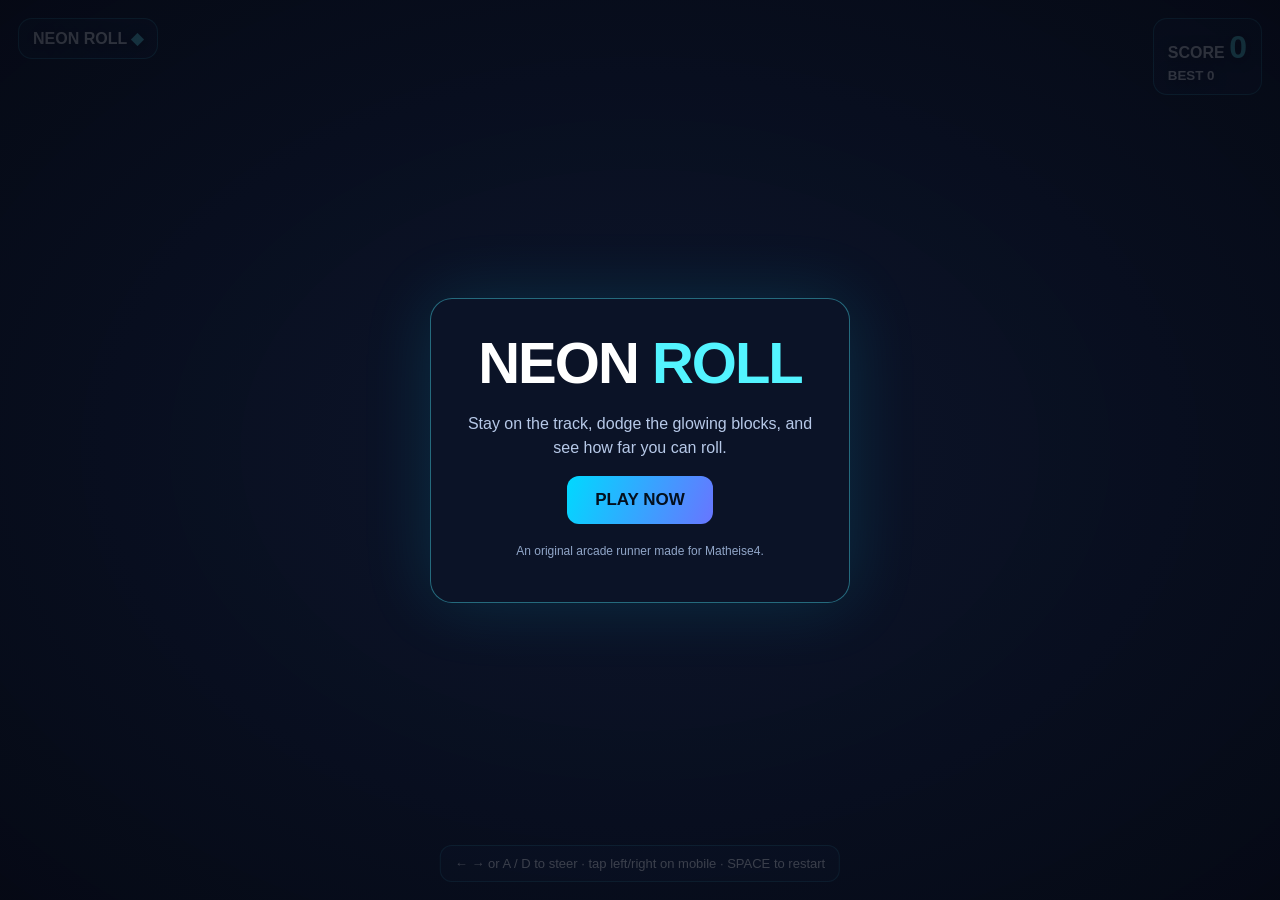
<file: games/neon-roll/index.html>
<!doctype html>
<html lang="en">
<head>
<meta charset="utf-8"><meta name="viewport" content="width=device-width,initial-scale=1,maximum-scale=1,user-scalable=no">
<meta name="theme-color" content="#080d1c"><title>Neon Roll — Matheise4</title>
<style>
*{box-sizing:border-box}html,body{margin:0;width:100%;height:100%;overflow:hidden;background:#080d1c;color:#fff;font-family:Arial,sans-serif}canvas{display:block;width:100%;height:100%;touch-action:none}.hud{position:fixed;inset:0;pointer-events:none;padding:18px;display:flex;justify-content:space-between;align-items:flex-start;text-shadow:0 2px 12px #000}.pill{background:#101a32cc;border:1px solid #46eaff66;border-radius:14px;padding:10px 14px;backdrop-filter:blur(8px);font-weight:700}.score{font-size:clamp(20px,4vw,32px);color:#5df5ff}.help{position:fixed;left:50%;bottom:18px;transform:translateX(-50%);background:#101a32cc;border:1px solid #46eaff55;border-radius:12px;padding:10px 14px;font-size:13px;text-align:center;white-space:nowrap;pointer-events:none}.overlay{position:fixed;inset:0;display:grid;place-items:center;background:radial-gradient(ellipse,#101b36aa,#050914dd);padding:20px}.panel{max-width:420px;width:100%;text-align:center;background:#0c1428ed;border:1px solid #4deeff66;border-radius:22px;padding:30px;box-shadow:0 0 70px #00d9ff22}.panel h1{font-size:clamp(36px,9vw,58px);margin:0 0 8px;letter-spacing:-2px}.panel h1 span{color:#53f4ff}.panel p{color:#b7c9e8;line-height:1.5}.btn{border:0;border-radius:12px;background:linear-gradient(110deg,#00d9ff,#6875ff);color:#04101d;font-weight:900;font-size:17px;padding:14px 28px;cursor:pointer}.small{font-size:12px;color:#91a6c8!important;margin-top:18px}.hidden{display:none}@media(max-width:600px){.help{bottom:12px;font-size:11px}.hud{padding:10px}.pill{padding:8px 10px}}
</style>
</head>
<body>
<canvas id="game"></canvas>
<div class="hud"><div class="pill">NEON ROLL <span style="color:#62efff">◆</span></div><div class="pill">SCORE <span id="score" class="score">0</span><br><small>BEST <span id="best">0</span></small></div></div>
<div class="help">← → or A / D to steer · tap left/right on mobile · SPACE to restart</div>
<div class="overlay" id="overlay"><div class="panel"><h1>NEON <span>ROLL</span></h1><p id="message">Stay on the track, dodge the glowing blocks, and see how far you can roll.</p><button class="btn" id="start">PLAY NOW</button><p class="small">An original arcade runner made for Matheise4.</p></div></div>
<script>
(()=> {
const canvas=document.getElementById('game'),ctx=canvas.getContext('2d');
const scoreEl=document.getElementById('score'),bestEl=document.getElementById('best'),overlay=document.getElementById('overlay'),message=document.getElementById('message'),startBtn=document.getElementById('start');
let w=0,h=0,dpr=1,running=false,score=0,best=Number(localStorage.getItem('neonroll-best')||0),playerX=0,targetX=0,speed=0.42,items=[],last=0,elapsed=0;
bestEl.textContent=best;
function resize(){dpr=Math.min(devicePixelRatio||1,2);w=innerWidth;h=innerHeight;canvas.width=w*dpr;canvas.height=h*dpr;ctx.setTransform(dpr,0,0,dpr,0,0)}
addEventListener('resize',resize);resize();
function reset(){score=0;speed=.42;playerX=0;targetX=0;elapsed=0;items=[];for(let i=0;i<9;i++)items.push({z:i/9+.15,x:(Math.random()-.5)*1.25,kind:Math.random()<.22?'gem':'block',hit:false});scoreEl.textContent='0'}
function start(){reset();running=true;overlay.classList.add('hidden');last=performance.now();requestAnimationFrame(loop)}
function end(){running=false;best=Math.max(best,score);localStorage.setItem('neonroll-best',best);bestEl.textContent=best;message.textContent='You scored '+score+'. The track is waiting for your next run.';startBtn.textContent='PLAY AGAIN';overlay.classList.remove('hidden')}
function key(e){if(['ArrowLeft','ArrowRight',' ','a','d','A','D'].includes(e.key))e.preventDefault();if(e.key==='ArrowLeft'||e.key.toLowerCase()==='a')targetX=Math.max(-1, targetX-.48);if(e.key==='ArrowRight'||e.key.toLowerCase()==='d')targetX=Math.min(1,targetX+.48);if(e.key===' '&&!running)start()}
addEventListener('keydown',key);
canvas.addEventListener('pointerdown',e=>{targetX=Math.max(-1,Math.min(1,targetX+(e.clientX<w/2?-.55:.55)))});
startBtn.addEventListener('click',start);
function project(x,z){const horizon=h*.22,depth=1-z,half=(w*.43)*(0.12+depth*.88);return {x:w/2+x*half,y:horizon+depth*(h*.82),half}}
function ball(){const p=project(playerX,.035),rad=Math.max(10,Math.min(23,w*.027));ctx.save();ctx.shadowBlur=26;ctx.shadowColor='#38f4ff';const g=ctx.createRadialGradient(p.x-rad*.35,p.y-rad*.4,2,p.x,p.y,rad);g.addColorStop(0,'#ffffff');g.addColorStop(.25,'#9bffff');g.addColorStop(.7,'#16cce8');g.addColorStop(1,'#07518e');ctx.fillStyle=g;ctx.beginPath();ctx.arc(p.x,p.y-rad,rad,0,Math.PI*2);ctx.fill();ctx.strokeStyle='#bfffff';ctx.lineWidth=2;ctx.stroke();ctx.restore()}
function drawTrack(){const top=project(0,1),bottom=project(0,0);ctx.fillStyle='#101a32';ctx.beginPath();ctx.moveTo(top.x-top.half,top.y);ctx.lineTo(top.x+top.half,top.y);ctx.lineTo(bottom.x+bottom.half,bottom.y);ctx.lineTo(bottom.x-bottom.half,bottom.y);ctx.closePath();ctx.fill();ctx.strokeStyle='#19dffb';ctx.lineWidth=3;ctx.shadowBlur=18;ctx.shadowColor='#00dfff';ctx.stroke();ctx.shadowBlur=0;
for(let i=-1;i<=1;i+=.5){ctx.strokeStyle=i===0?'#5379a8':'#23456c';ctx.lineWidth=i===0?2:1;ctx.beginPath();const a=project(i,1),b=project(i,0);ctx.moveTo(a.x,a.y);ctx.lineTo(b.x,b.y);ctx.stroke()}
for(let z=.08;z<1;z+=.13){const p=project(0,z);ctx.strokeStyle='#254d78';ctx.beginPath();ctx.moveTo(p.x-p.half,p.y);ctx.lineTo(p.x+p.half,p.y);ctx.stroke()}
}
function drawItem(it){const p=project(it.x,it.z),size=7+(1-it.z)*24;if(it.kind==='gem'){ctx.save();ctx.translate(p.x,p.y);ctx.rotate(Math.PI/4);ctx.shadowBlur=18;ctx.shadowColor='#ffe45c';ctx.fillStyle='#ffe45c';ctx.fillRect(-size*.42,-size*.42,size*.84,size*.84);ctx.restore()}else{ctx.save();ctx.shadowBlur=16;ctx.shadowColor='#ff3e8d';ctx.fillStyle='#e93677';ctx.strokeStyle='#ffb0d1';ctx.lineWidth=2;ctx.fillRect(p.x-size/2,p.y-size,size,size);ctx.strokeRect(p.x-size/2,p.y-size,size,size);ctx.restore()}}
function loop(now){if(!running)return;const dt=Math.min((now-last)/16.67,2);last=now;elapsed+=dt;speed=Math.min(.95,.42+elapsed*.0009);score=Math.floor(elapsed/5);scoreEl.textContent=score;playerX+=(targetX-playerX)*.13*dt;playerX=Math.max(-1.15,Math.min(1.15,playerX));
ctx.clearRect(0,0,w,h);const bg=ctx.createLinearGradient(0,0,0,h);bg.addColorStop(0,'#080d1c');bg.addColorStop(1,'#101d3a');ctx.fillStyle=bg;ctx.fillRect(0,0,w,h);
ctx.fillStyle='#122448';for(let i=0;i<35;i++){const x=(i*173)%w,y=(i*97+elapsed*-.4)%(h*.42);ctx.fillRect(x,y,2,2)}
drawTrack();
items.forEach(it=>{it.z-=speed*.006*dt;if(it.z<.075&&!it.hit){if(it.kind==='block'&&Math.abs(it.x-playerX)<.22){end()}else if(it.kind==='gem'&&Math.abs(it.x-playerX)<.24){score+=10;scoreEl.textContent=score}it.hit=true}drawItem(it)});
items=items.filter(it=>it.z>-.1);while(items.length<10){const lastZ=items.length?Math.max(...items.map(i=>i.z)):1;items.push({z:Math.min(1,lastZ+.13+Math.random()*.1),x:(Math.random()-.5)*1.55,kind:Math.random()<.2?'gem':'block',hit:false})}
ball();if(running)requestAnimationFrame(loop)}
})();
</script>
</body></html>
</file>
